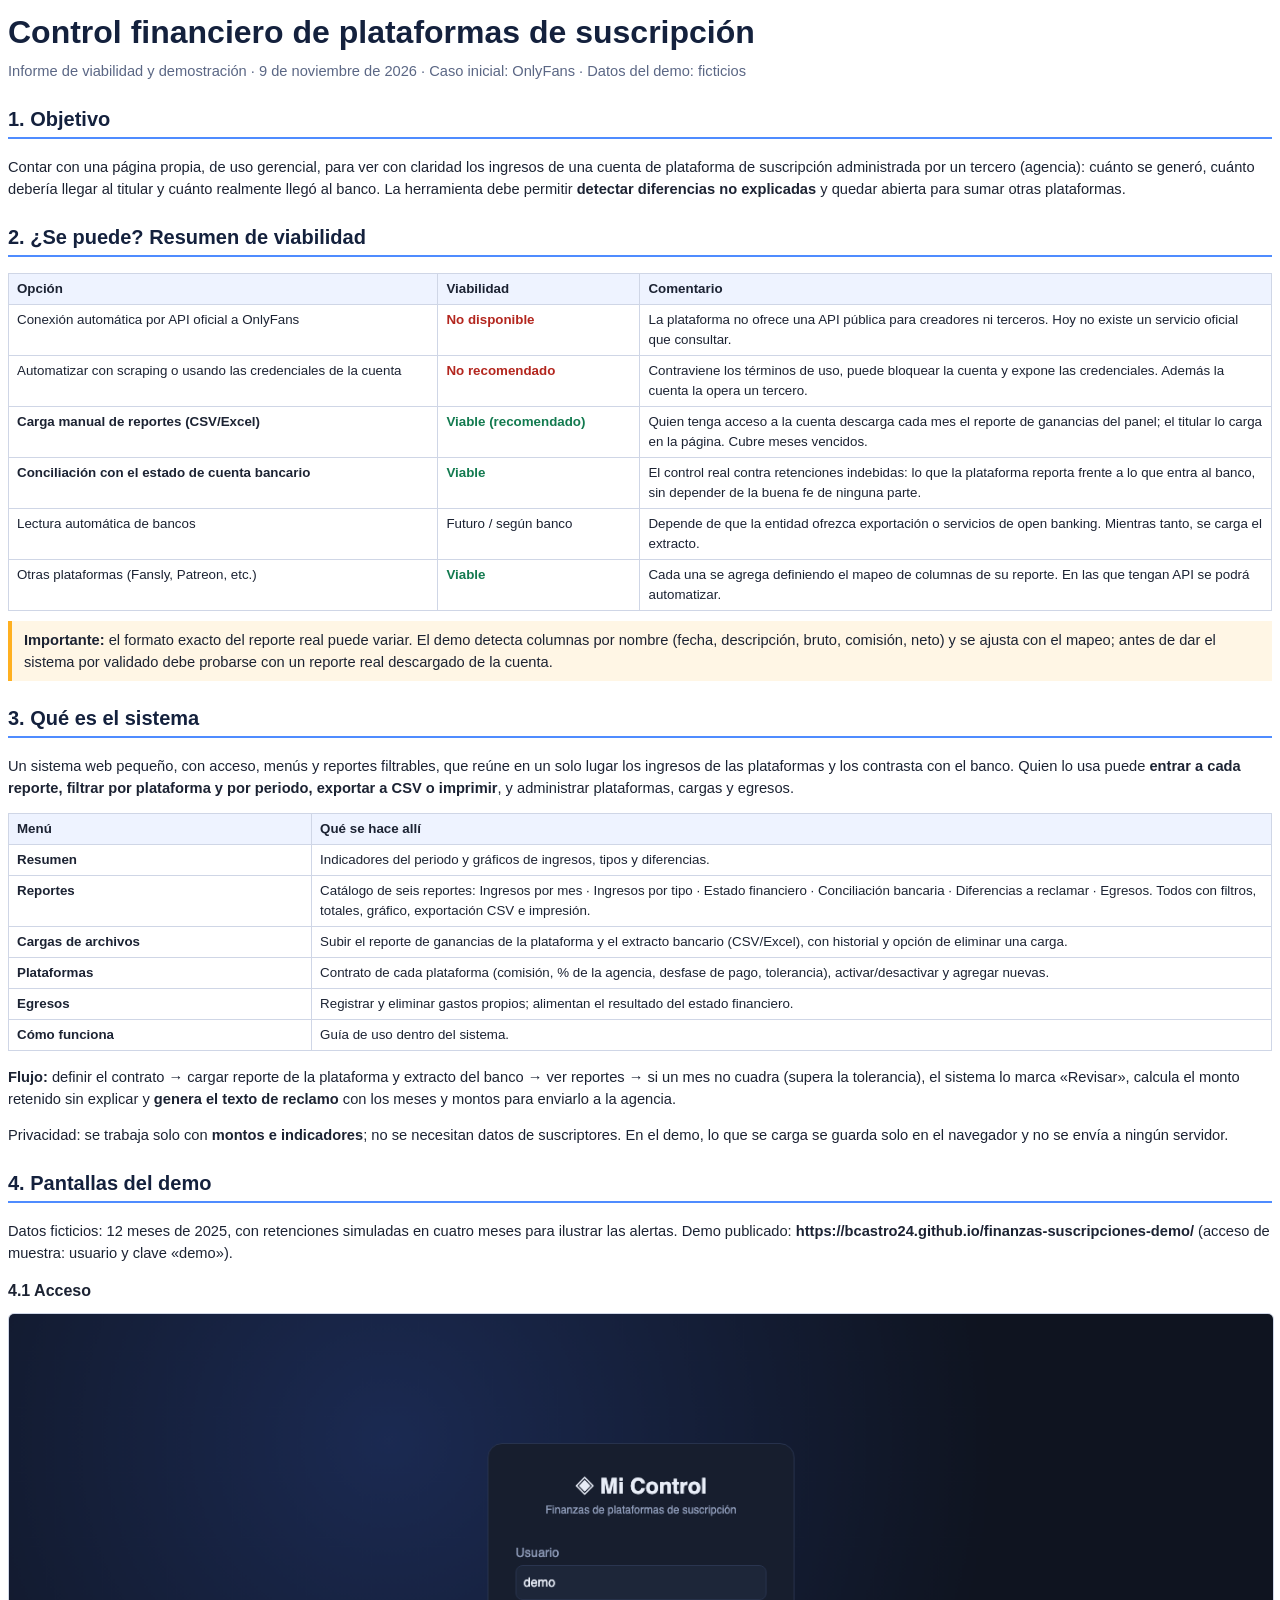
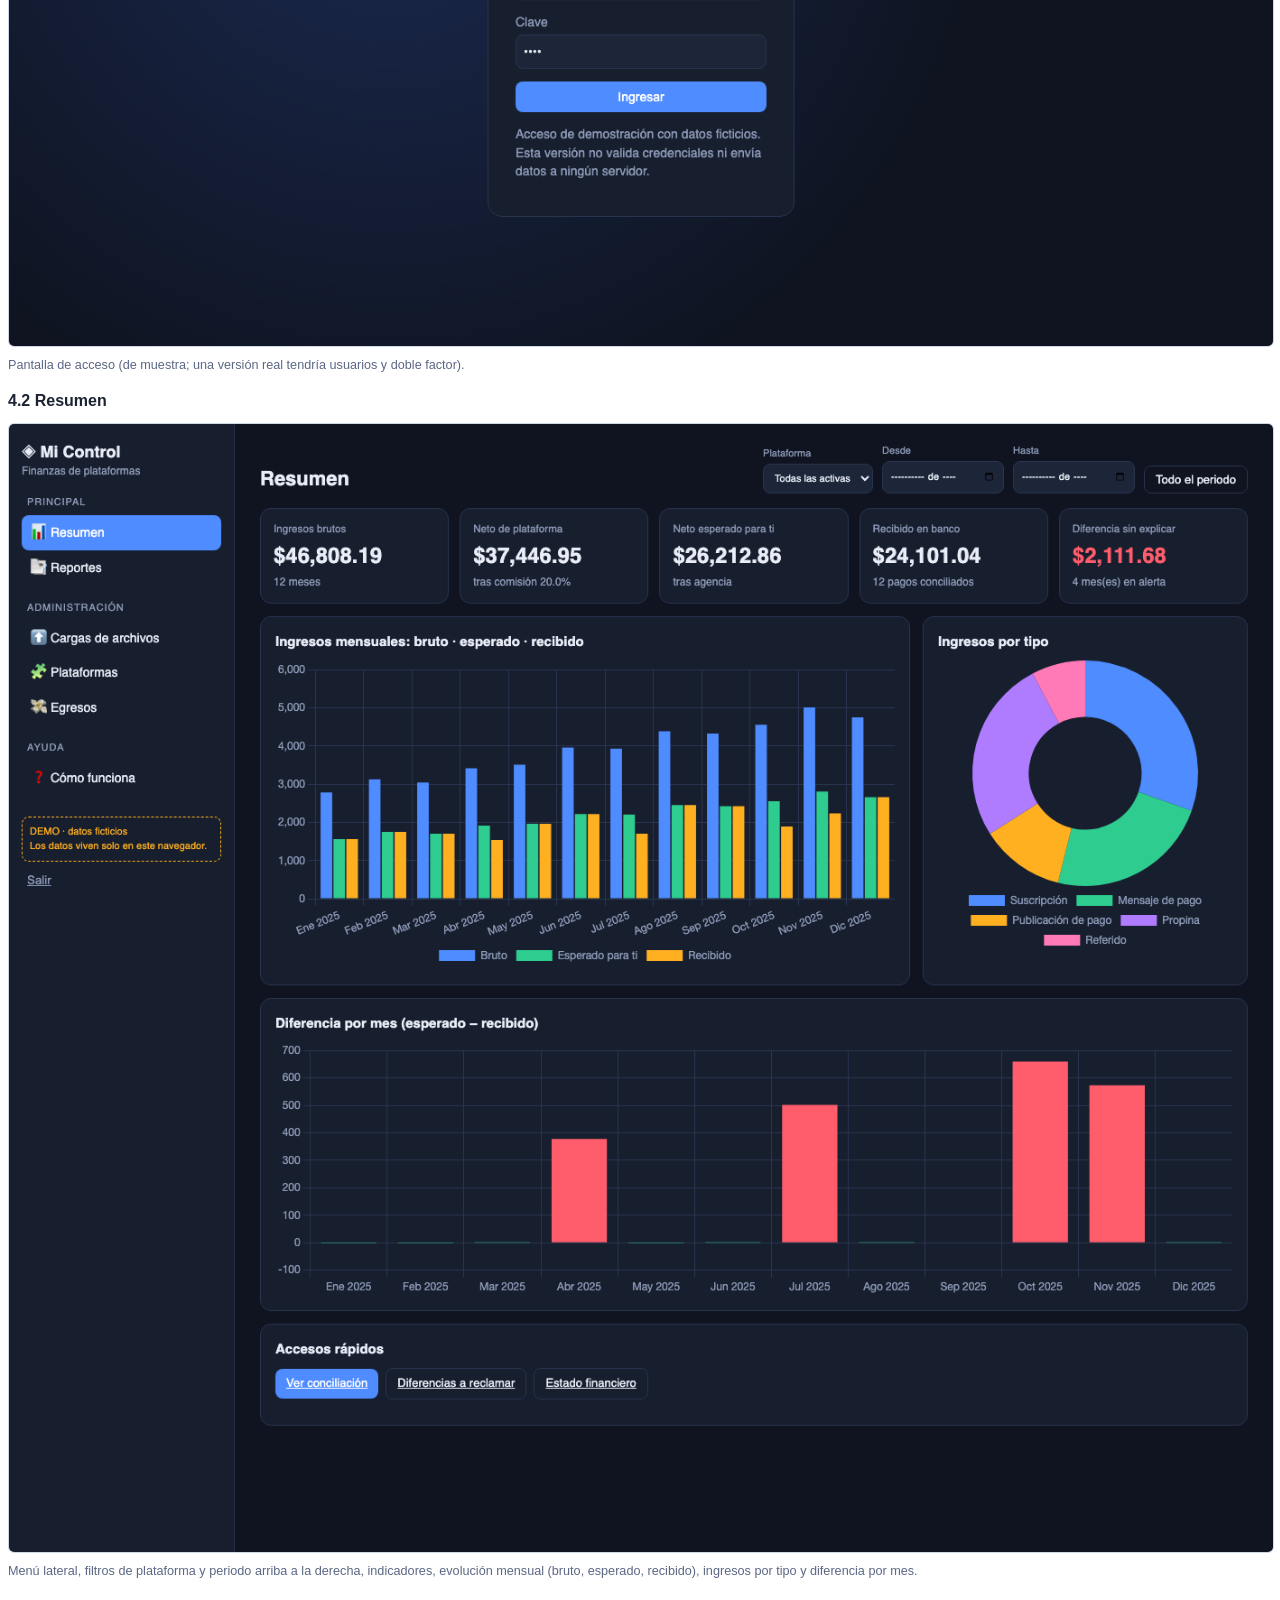
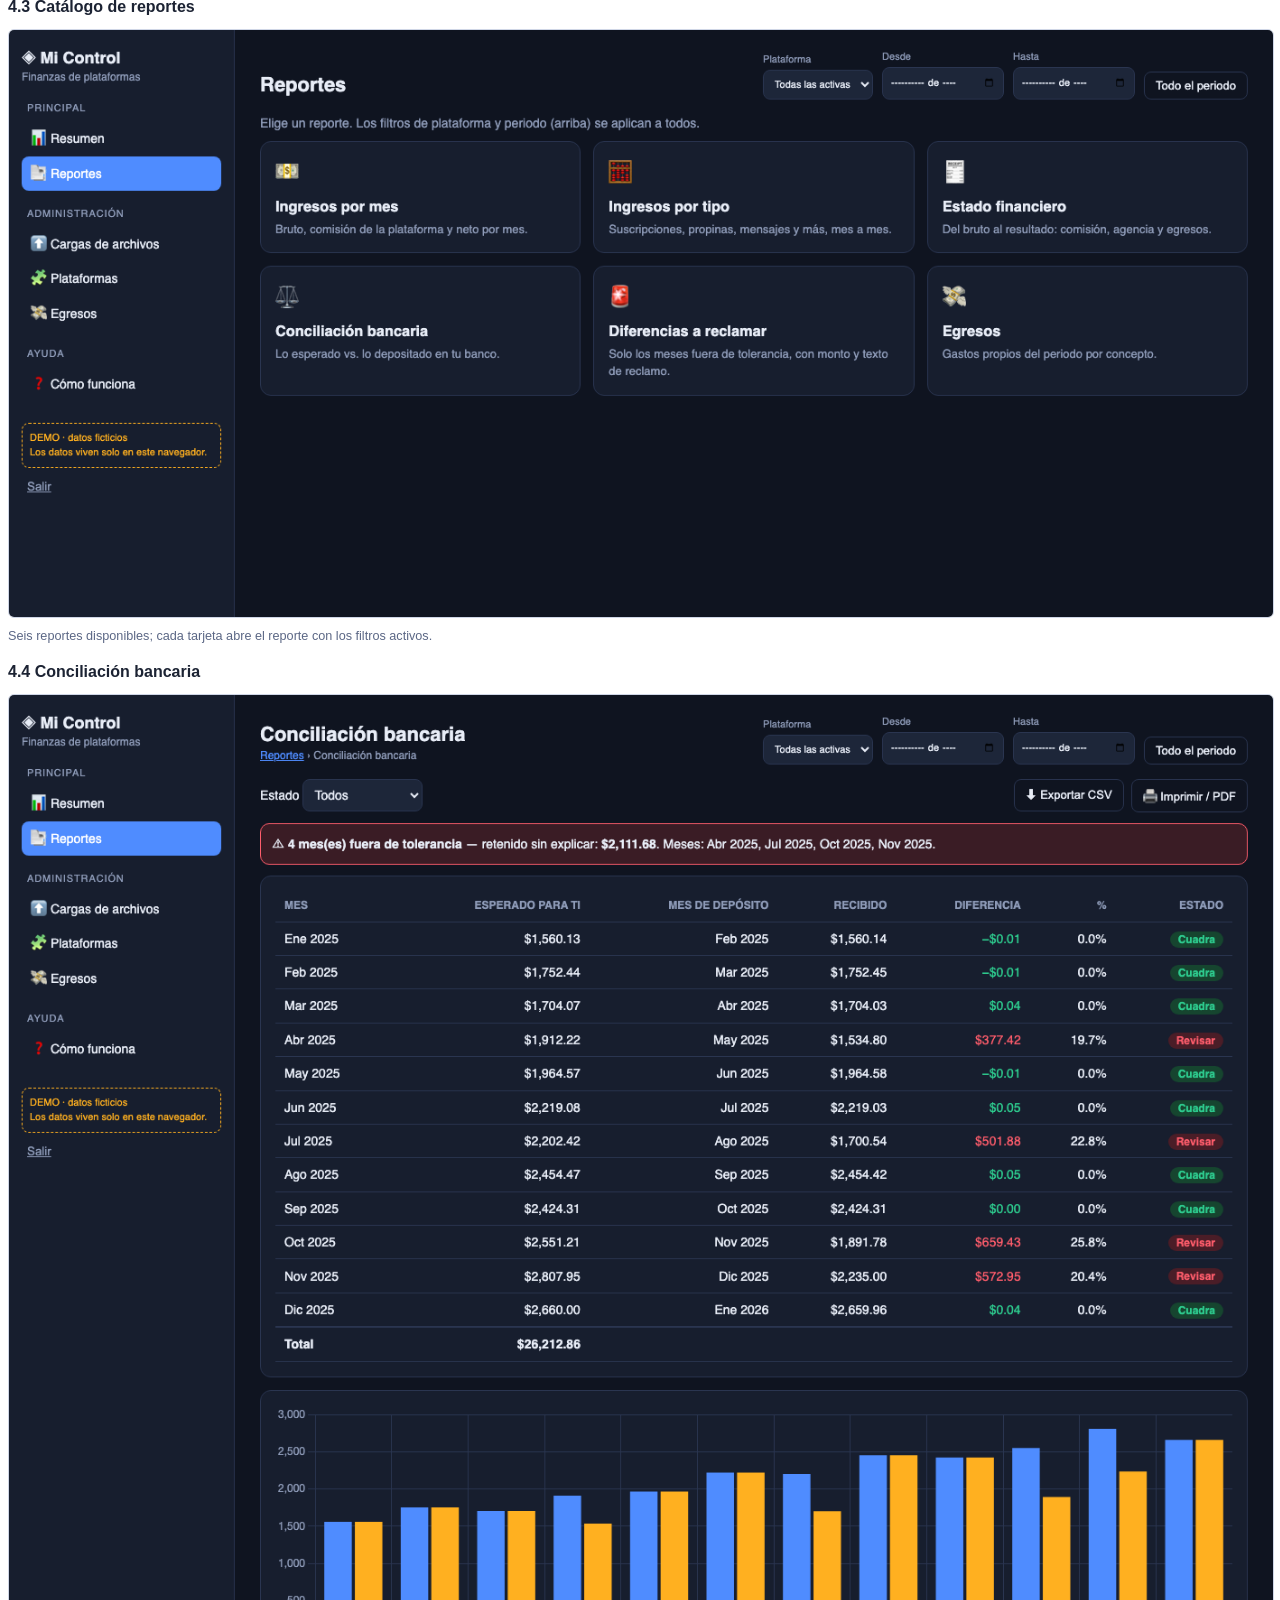
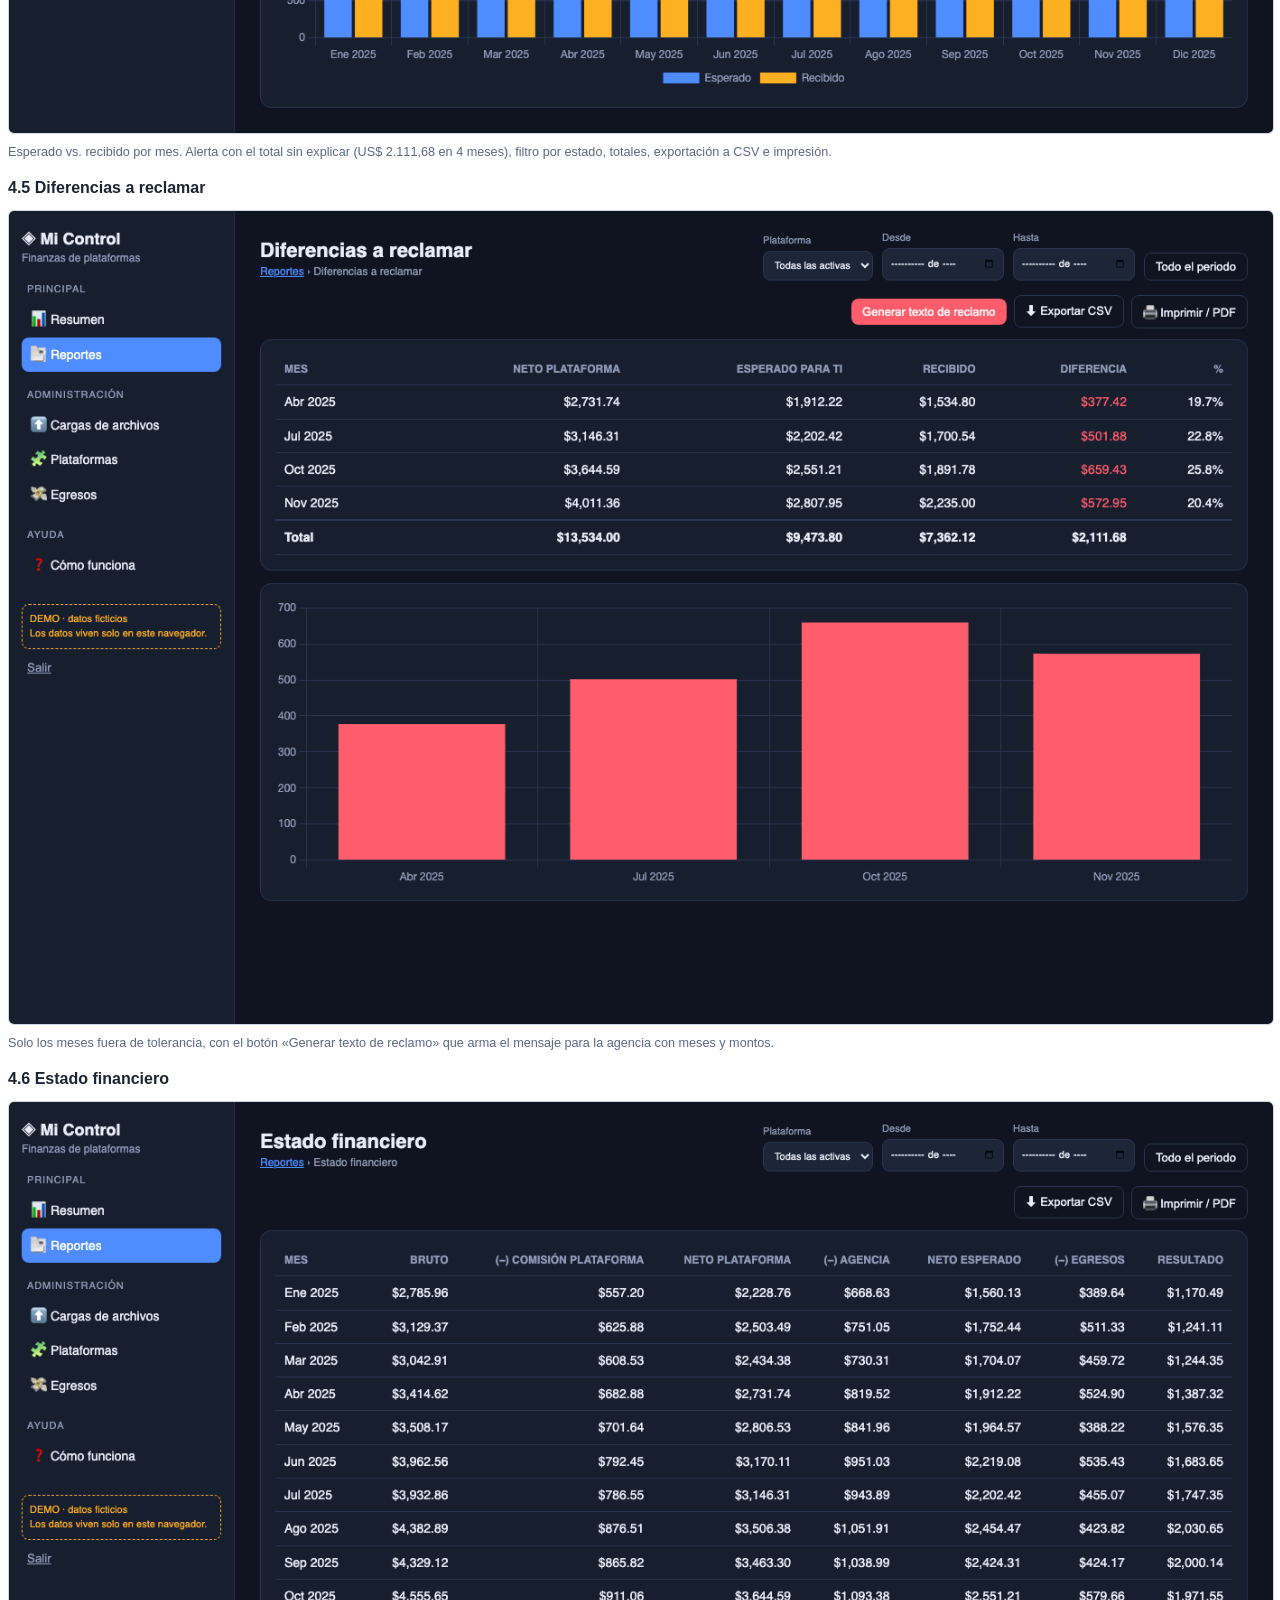
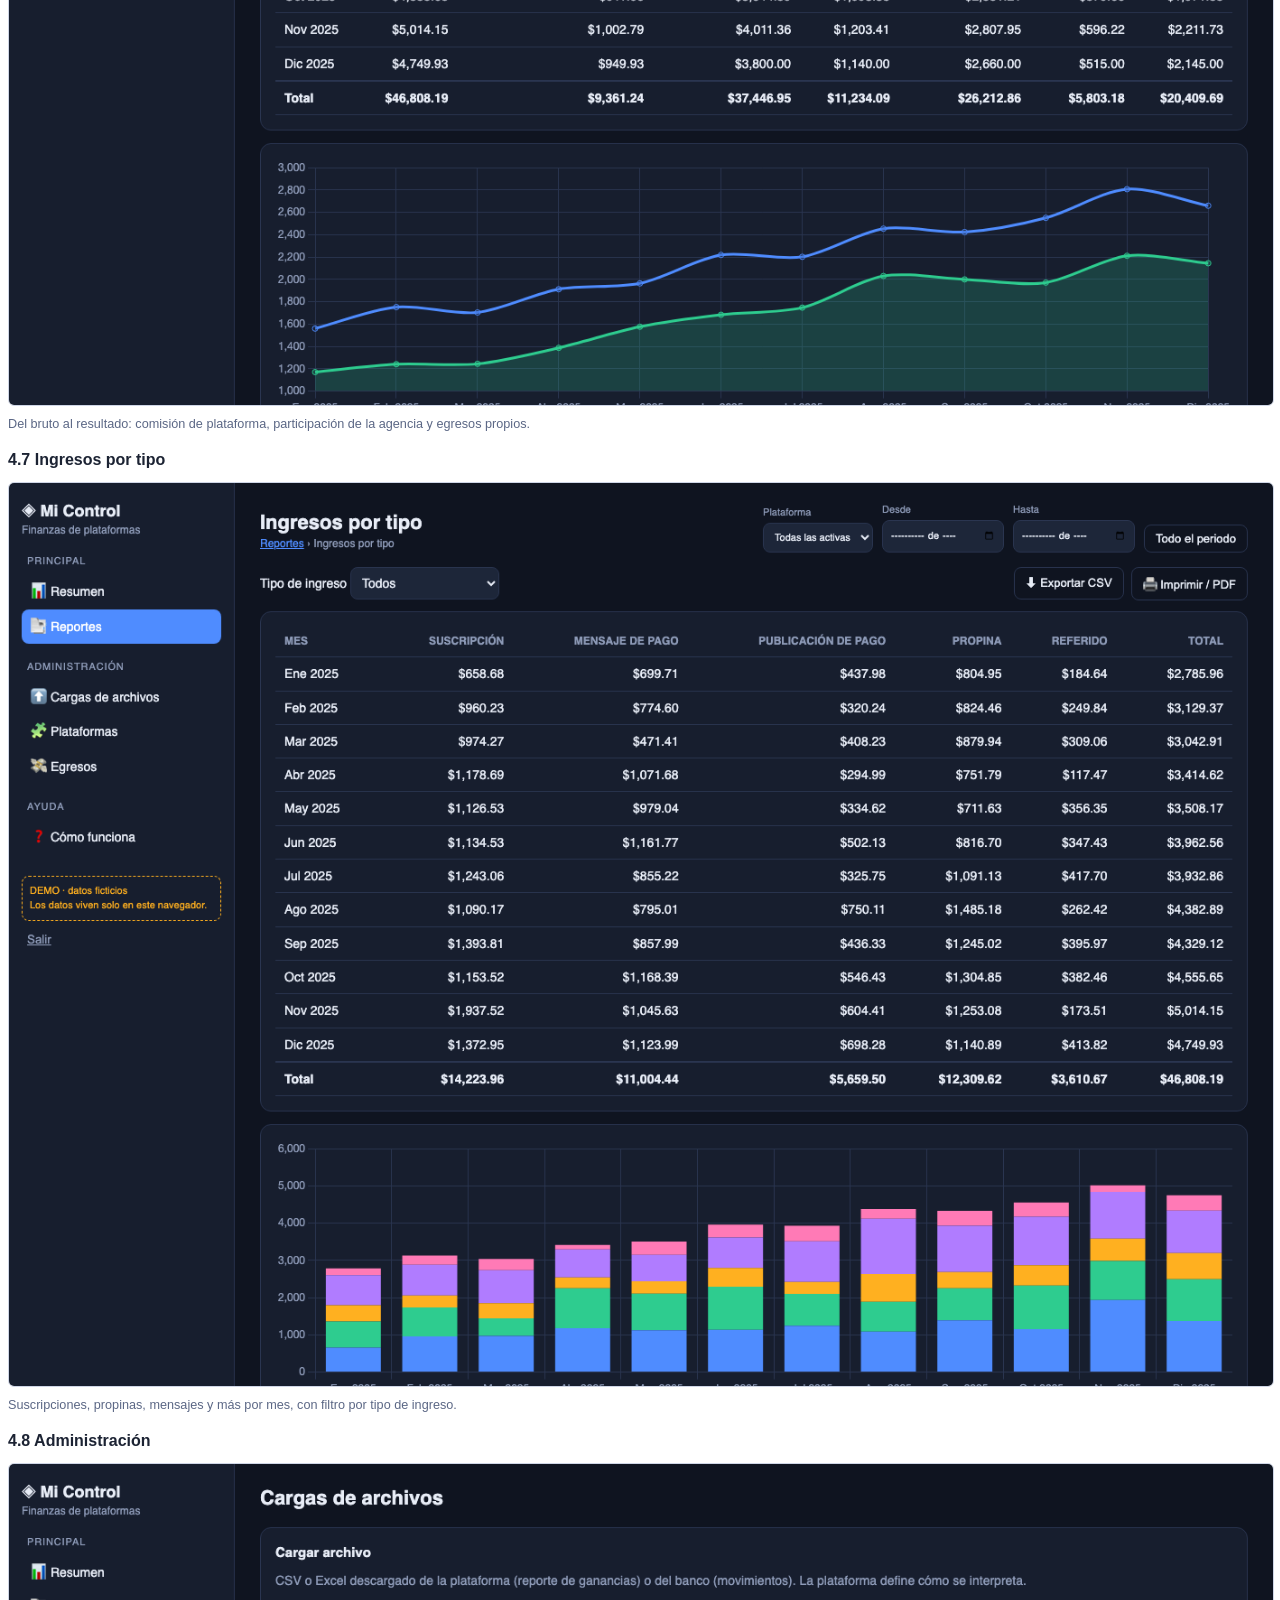
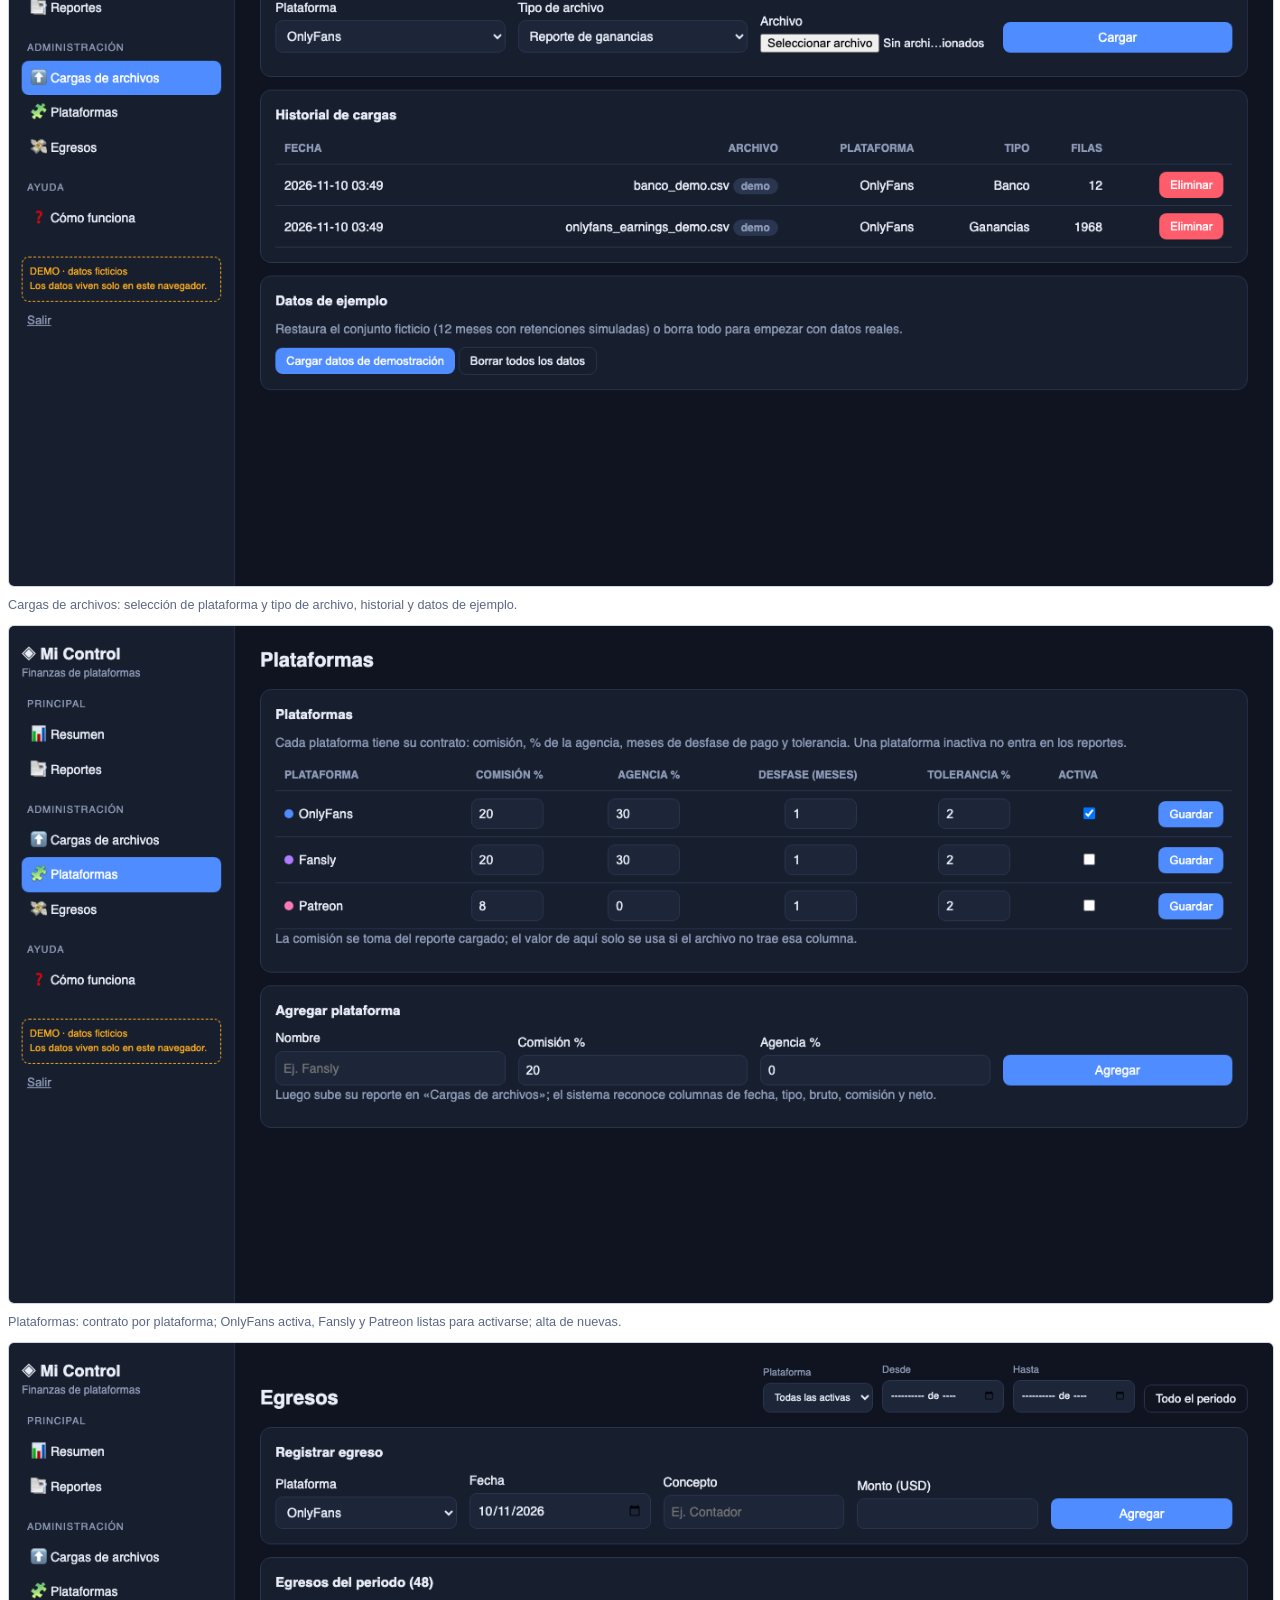
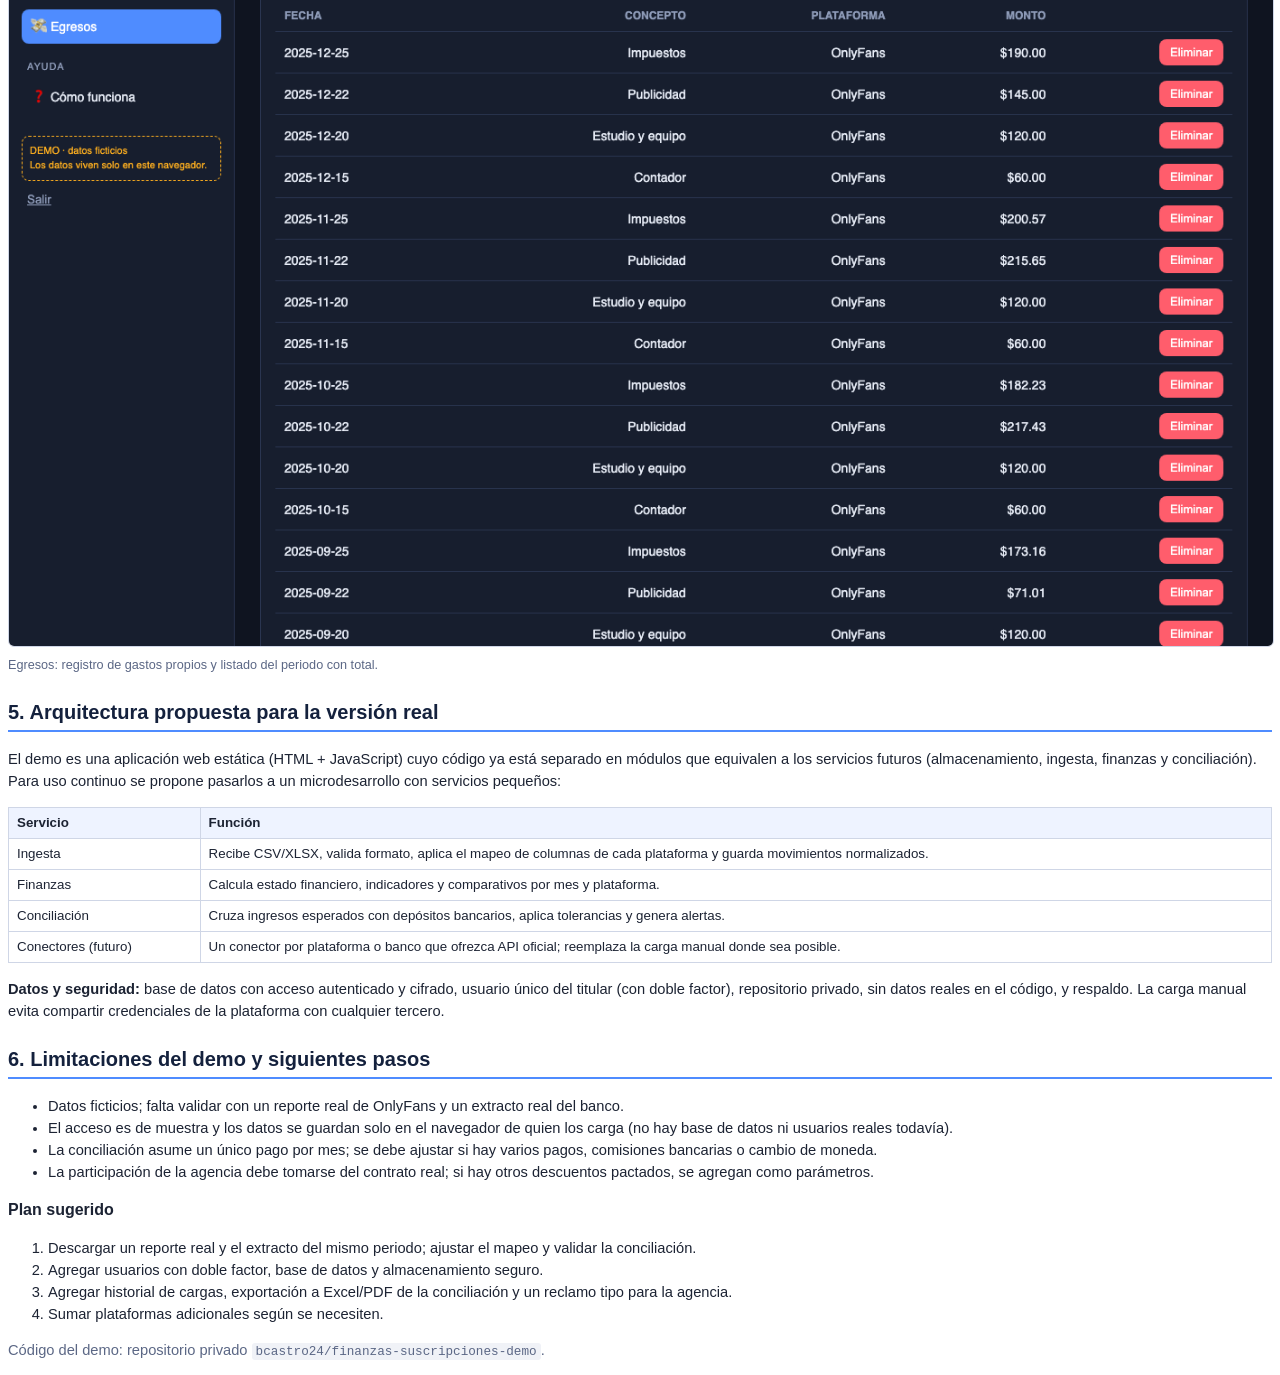
<file: informe/informe.html>
<!doctype html><html lang="es"><head><meta charset="utf-8"><title>Informe de viabilidad — Control financiero de plataformas de suscripción</title>
<style>
@page{size:A4;margin:16mm 15mm}body{font:11pt/1.5 -apple-system,Helvetica,Arial,sans-serif;color:#1c2333}
h1{font-size:24pt;margin:0 0 4px;color:#14213d}h2{font-size:15pt;color:#14213d;border-bottom:2px solid #4f8cff;padding-bottom:3px;margin-top:22px;page-break-after:avoid}h3{font-size:12pt;margin:14px 0 4px}
.sub{color:#5b6785;margin-bottom:14px}.box{background:#eef3ff;border-left:4px solid #4f8cff;padding:8px 12px;margin:10px 0}.warn{background:#fff6e5;border-left-color:#ffb020}
table{border-collapse:collapse;width:100%;font-size:10pt;margin:8px 0}th,td{border:1px solid #cfd6e6;padding:5px 8px;text-align:left;vertical-align:top}th{background:#eef3ff}
figure{margin:10px 0;page-break-inside:avoid}figure img{width:100%;border:1px solid #cfd6e6;border-radius:6px}figcaption{font-size:9.5pt;color:#5b6785;margin-top:3px}
.ok{color:#127a4f;font-weight:600}.no{color:#b3261e;font-weight:600}.pb{page-break-before:always}code{background:#f0f2f7;padding:1px 4px;border-radius:3px;font-size:9.5pt}
</style></head><body>
<h1>Control financiero de plataformas de suscripción</h1>
<div class="sub">Informe de viabilidad y demostración · 9 de noviembre de 2026 · Caso inicial: OnlyFans · Datos del demo: ficticios</div>

<h2>1. Objetivo</h2>
<p>Contar con una página propia, de uso gerencial, para ver con claridad los ingresos de una cuenta de plataforma de suscripción administrada por un tercero (agencia): cuánto se generó, cuánto debería llegar al titular y cuánto realmente llegó al banco. La herramienta debe permitir <b>detectar diferencias no explicadas</b> y quedar abierta para sumar otras plataformas.</p>

<h2>2. ¿Se puede? Resumen de viabilidad</h2>
<table><tr><th style="width:34%">Opción</th><th style="width:16%">Viabilidad</th><th>Comentario</th></tr>
<tr><td>Conexión automática por API oficial a OnlyFans</td><td class="no">No disponible</td><td>La plataforma no ofrece una API pública para creadores ni terceros. Hoy no existe un servicio oficial que consultar.</td></tr>
<tr><td>Automatizar con scraping o usando las credenciales de la cuenta</td><td class="no">No recomendado</td><td>Contraviene los términos de uso, puede bloquear la cuenta y expone las credenciales. Además la cuenta la opera un tercero.</td></tr>
<tr><td><b>Carga manual de reportes (CSV/Excel)</b></td><td class="ok">Viable (recomendado)</td><td>Quien tenga acceso a la cuenta descarga cada mes el reporte de ganancias del panel; el titular lo carga en la página. Cubre meses vencidos.</td></tr>
<tr><td><b>Conciliación con el estado de cuenta bancario</b></td><td class="ok">Viable</td><td>El control real contra retenciones indebidas: lo que la plataforma reporta frente a lo que entra al banco, sin depender de la buena fe de ninguna parte.</td></tr>
<tr><td>Lectura automática de bancos</td><td>Futuro / según banco</td><td>Depende de que la entidad ofrezca exportación o servicios de open banking. Mientras tanto, se carga el extracto.</td></tr>
<tr><td>Otras plataformas (Fansly, Patreon, etc.)</td><td class="ok">Viable</td><td>Cada una se agrega definiendo el mapeo de columnas de su reporte. En las que tengan API se podrá automatizar.</td></tr></table>
<div class="box warn"><b>Importante:</b> el formato exacto del reporte real puede variar. El demo detecta columnas por nombre (fecha, descripción, bruto, comisión, neto) y se ajusta con el mapeo; antes de dar el sistema por validado debe probarse con un reporte real descargado de la cuenta.</div>

<h2>3. Qué es el sistema</h2>
<p>Un sistema web pequeño, con acceso, menús y reportes filtrables, que reúne en un solo lugar los ingresos de las plataformas y los contrasta con el banco. Quien lo usa puede <b>entrar a cada reporte, filtrar por plataforma y por periodo, exportar a CSV o imprimir</b>, y administrar plataformas, cargas y egresos.</p>
<table><tr><th style="width:24%">Menú</th><th>Qué se hace allí</th></tr>
<tr><td><b>Resumen</b></td><td>Indicadores del periodo y gráficos de ingresos, tipos y diferencias.</td></tr>
<tr><td><b>Reportes</b></td><td>Catálogo de seis reportes: Ingresos por mes · Ingresos por tipo · Estado financiero · Conciliación bancaria · Diferencias a reclamar · Egresos. Todos con filtros, totales, gráfico, exportación CSV e impresión.</td></tr>
<tr><td><b>Cargas de archivos</b></td><td>Subir el reporte de ganancias de la plataforma y el extracto bancario (CSV/Excel), con historial y opción de eliminar una carga.</td></tr>
<tr><td><b>Plataformas</b></td><td>Contrato de cada plataforma (comisión, % de la agencia, desfase de pago, tolerancia), activar/desactivar y agregar nuevas.</td></tr>
<tr><td><b>Egresos</b></td><td>Registrar y eliminar gastos propios; alimentan el resultado del estado financiero.</td></tr>
<tr><td><b>Cómo funciona</b></td><td>Guía de uso dentro del sistema.</td></tr></table>
<p><b>Flujo:</b> definir el contrato → cargar reporte de la plataforma y extracto del banco → ver reportes → si un mes no cuadra (supera la tolerancia), el sistema lo marca «Revisar», calcula el monto retenido sin explicar y <b>genera el texto de reclamo</b> con los meses y montos para enviarlo a la agencia.</p>
<p>Privacidad: se trabaja solo con <b>montos e indicadores</b>; no se necesitan datos de suscriptores. En el demo, lo que se carga se guarda solo en el navegador y no se envía a ningún servidor.</p>

<h2 class="pb">4. Pantallas del demo</h2>
<p>Datos ficticios: 12 meses de 2025, con retenciones simuladas en cuatro meses para ilustrar las alertas. Demo publicado: <b>https://bcastro24.github.io/finanzas-suscripciones-demo/</b> (acceso de muestra: usuario y clave «demo»).</p>
<h3>4.1 Acceso</h3>
<figure><img src="capturas/login.png"><figcaption>Pantalla de acceso (de muestra; una versión real tendría usuarios y doble factor).</figcaption></figure>
<h3 class="pb">4.2 Resumen</h3>
<figure><img src="capturas/resumen.png"><figcaption>Menú lateral, filtros de plataforma y periodo arriba a la derecha, indicadores, evolución mensual (bruto, esperado, recibido), ingresos por tipo y diferencia por mes.</figcaption></figure>
<h3 class="pb">4.3 Catálogo de reportes</h3>
<figure><img src="capturas/reportes.png"><figcaption>Seis reportes disponibles; cada tarjeta abre el reporte con los filtros activos.</figcaption></figure>
<h3>4.4 Conciliación bancaria</h3>
<figure><img src="capturas/r-conciliacion.png"><figcaption>Esperado vs. recibido por mes. Alerta con el total sin explicar (US$ 2.111,68 en 4 meses), filtro por estado, totales, exportación a CSV e impresión.</figcaption></figure>
<h3 class="pb">4.5 Diferencias a reclamar</h3>
<figure><img src="capturas/r-alertas.png"><figcaption>Solo los meses fuera de tolerancia, con el botón «Generar texto de reclamo» que arma el mensaje para la agencia con meses y montos.</figcaption></figure>
<h3>4.6 Estado financiero</h3>
<figure><img src="capturas/r-estado.png"><figcaption>Del bruto al resultado: comisión de plataforma, participación de la agencia y egresos propios.</figcaption></figure>
<h3 class="pb">4.7 Ingresos por tipo</h3>
<figure><img src="capturas/r-tipos.png"><figcaption>Suscripciones, propinas, mensajes y más por mes, con filtro por tipo de ingreso.</figcaption></figure>
<h3>4.8 Administración</h3>
<figure><img src="capturas/cargas.png"><figcaption>Cargas de archivos: selección de plataforma y tipo de archivo, historial y datos de ejemplo.</figcaption></figure>
<figure><img src="capturas/plataformas.png"><figcaption>Plataformas: contrato por plataforma; OnlyFans activa, Fansly y Patreon listas para activarse; alta de nuevas.</figcaption></figure>
<figure><img src="capturas/egresos.png"><figcaption>Egresos: registro de gastos propios y listado del periodo con total.</figcaption></figure>

<h2>5. Arquitectura propuesta para la versión real</h2>
<p>El demo es una aplicación web estática (HTML + JavaScript) cuyo código ya está separado en módulos que equivalen a los servicios futuros (almacenamiento, ingesta, finanzas y conciliación). Para uso continuo se propone pasarlos a un microdesarrollo con servicios pequeños:</p>
<table><tr><th>Servicio</th><th>Función</th></tr>
<tr><td>Ingesta</td><td>Recibe CSV/XLSX, valida formato, aplica el mapeo de columnas de cada plataforma y guarda movimientos normalizados.</td></tr>
<tr><td>Finanzas</td><td>Calcula estado financiero, indicadores y comparativos por mes y plataforma.</td></tr>
<tr><td>Conciliación</td><td>Cruza ingresos esperados con depósitos bancarios, aplica tolerancias y genera alertas.</td></tr>
<tr><td>Conectores (futuro)</td><td>Un conector por plataforma o banco que ofrezca API oficial; reemplaza la carga manual donde sea posible.</td></tr></table>
<p><b>Datos y seguridad:</b> base de datos con acceso autenticado y cifrado, usuario único del titular (con doble factor), repositorio privado, sin datos reales en el código, y respaldo. La carga manual evita compartir credenciales de la plataforma con cualquier tercero.</p>

<h2>6. Limitaciones del demo y siguientes pasos</h2>
<ul><li>Datos ficticios; falta validar con un reporte real de OnlyFans y un extracto real del banco.</li>
<li>El acceso es de muestra y los datos se guardan solo en el navegador de quien los carga (no hay base de datos ni usuarios reales todavía).</li>
<li>La conciliación asume un único pago por mes; se debe ajustar si hay varios pagos, comisiones bancarias o cambio de moneda.</li>
<li>La participación de la agencia debe tomarse del contrato real; si hay otros descuentos pactados, se agregan como parámetros.</li></ul>
<h3>Plan sugerido</h3>
<ol><li>Descargar un reporte real y el extracto del mismo periodo; ajustar el mapeo y validar la conciliación.</li>
<li>Agregar usuarios con doble factor, base de datos y almacenamiento seguro.</li>
<li>Agregar historial de cargas, exportación a Excel/PDF de la conciliación y un reclamo tipo para la agencia.</li>
<li>Sumar plataformas adicionales según se necesiten.</li></ol>
<p class="sub">Código del demo: repositorio privado <code>bcastro24/finanzas-suscripciones-demo</code>.</p>
</body></html>
</file>
